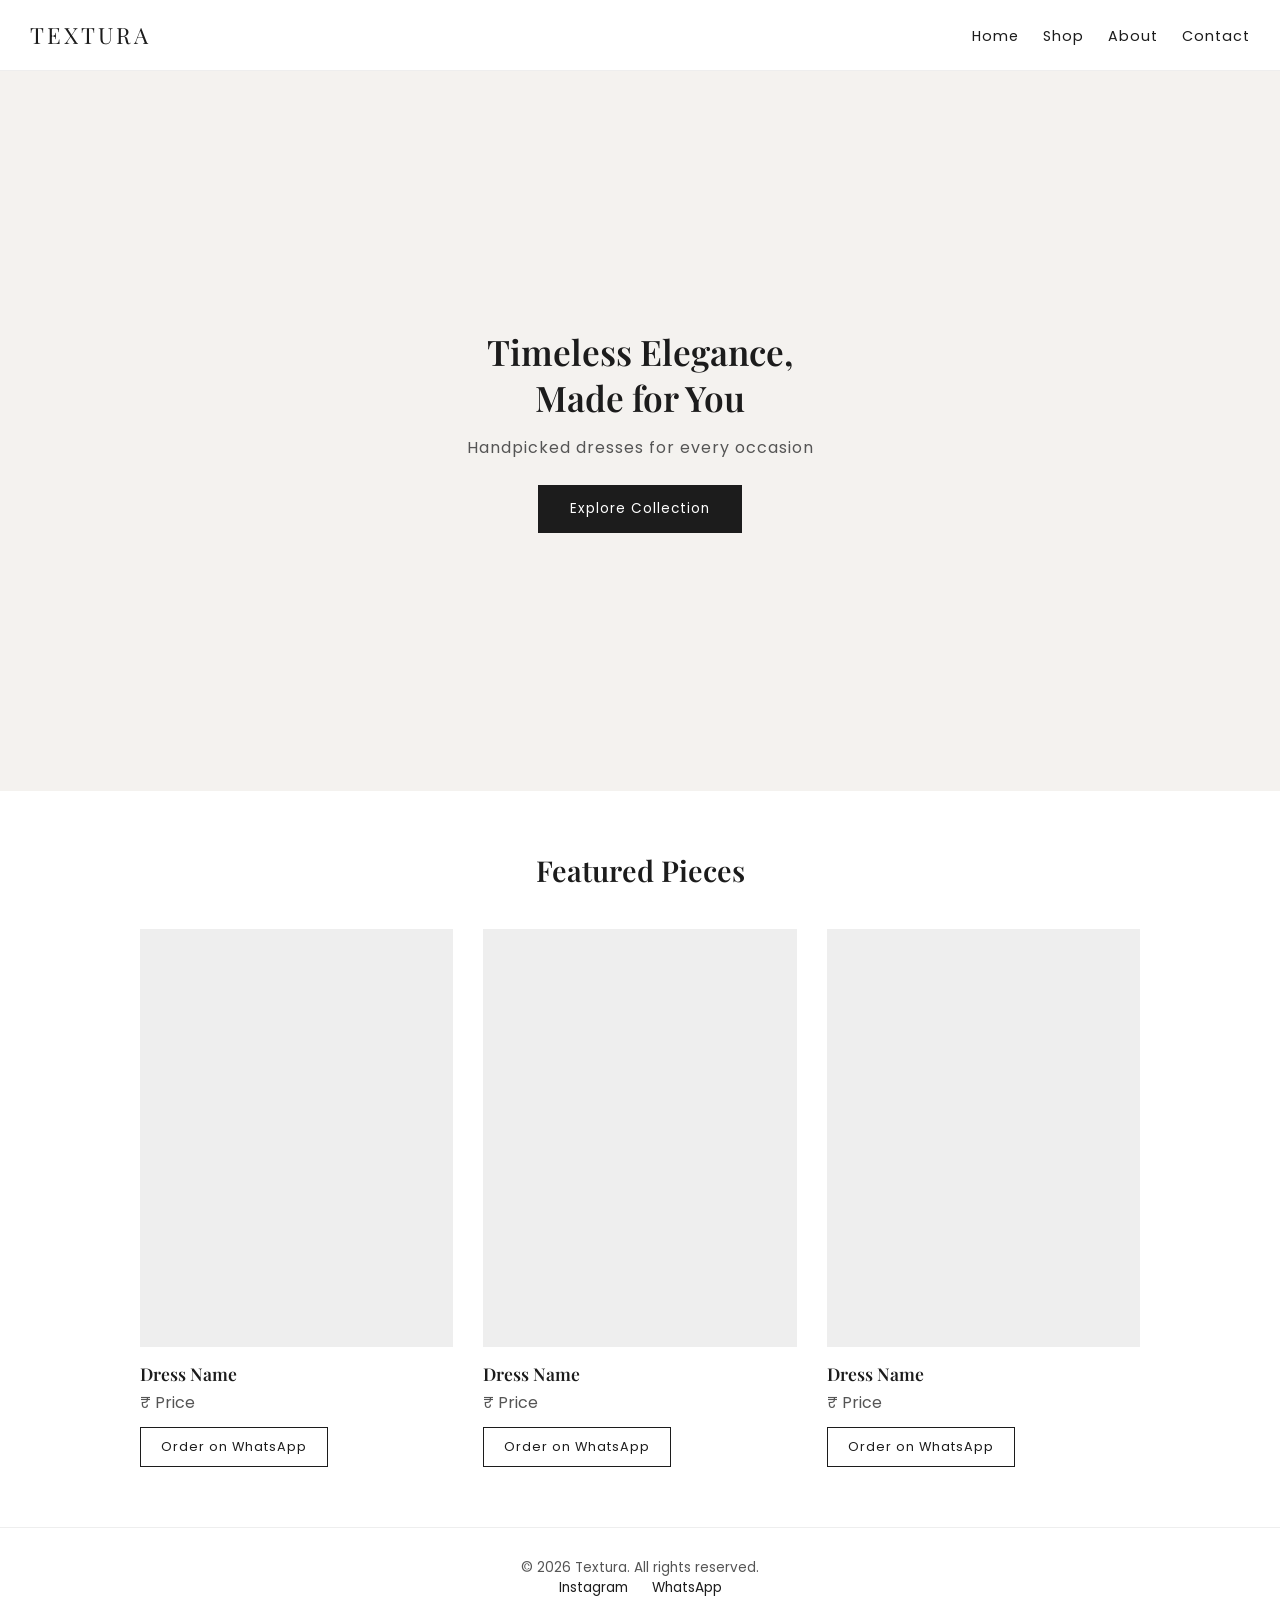
<file: index.html>
<!DOCTYPE html>
<html lang="en">
<head>
<meta charset="UTF-8">
<meta name="viewport" content="width=device-width, initial-scale=1.0">
<title>Textura | Couture Dresses</title>
<link href="https://fonts.googleapis.com/css2?family=Playfair+Display:wght@400;600&family=Poppins:wght@300;400;500&display=swap" rel="stylesheet">
<link rel="stylesheet" href="style.css">
</head>
<body>

  <header class="navbar">
    <div class="logo">TEXTURA</div>
    <nav>
      <a href="index.html">Home</a>
      <a href="shop.html">Shop</a>
      <a href="about.html">About</a>
      <a href="contact.html">Contact</a>
    </nav>
  </header>

  <section class="hero">
    <div class="hero-text">
      <h1>Timeless Elegance,<br>Made for You</h1>
      <p>Handpicked dresses for every occasion</p>
      <a href="shop.html" class="btn">Explore Collection</a>
    </div>
  </section>

  <section class="featured">
    <h2>Featured Pieces</h2>
    <div class="grid">

      <div class="card">
        <div class="img-placeholder"></div>
        <h3>Dress Name</h3>
        <p>₹ Price</p>
        <a href="https://wa.me/91XXXXXXXXXX?text=Hi!%20I'm%20interested%20in%20[Dress%20Name]" class="order-btn">Order on WhatsApp</a>
      </div>

      <div class="card">
        <div class="img-placeholder"></div>
        <h3>Dress Name</h3>
        <p>₹ Price</p>
        <a href="https://wa.me/91XXXXXXXXXX?text=Hi!%20I'm%20interested%20in%20[Dress%20Name]" class="order-btn">Order on WhatsApp</a>
      </div>

      <div class="card">
        <div class="img-placeholder"></div>
        <h3>Dress Name</h3>
        <p>₹ Price</p>
        <a href="https://wa.me/91XXXXXXXXXX?text=Hi!%20I'm%20interested%20in%20[Dress%20Name]" class="order-btn">Order on WhatsApp</a>
      </div>

    </div>
  </section>

  <footer>
    <p>&copy; 2026 Textura. All rights reserved.</p>
    <div class="socials">
      <a href="https://www.instagram.com/textura.__?igsi=azFkNnRjczhicDZ6">Instagram</a>
      <a href="#">WhatsApp</a>
    </div>
  </footer>

</body>
</html>
</file>
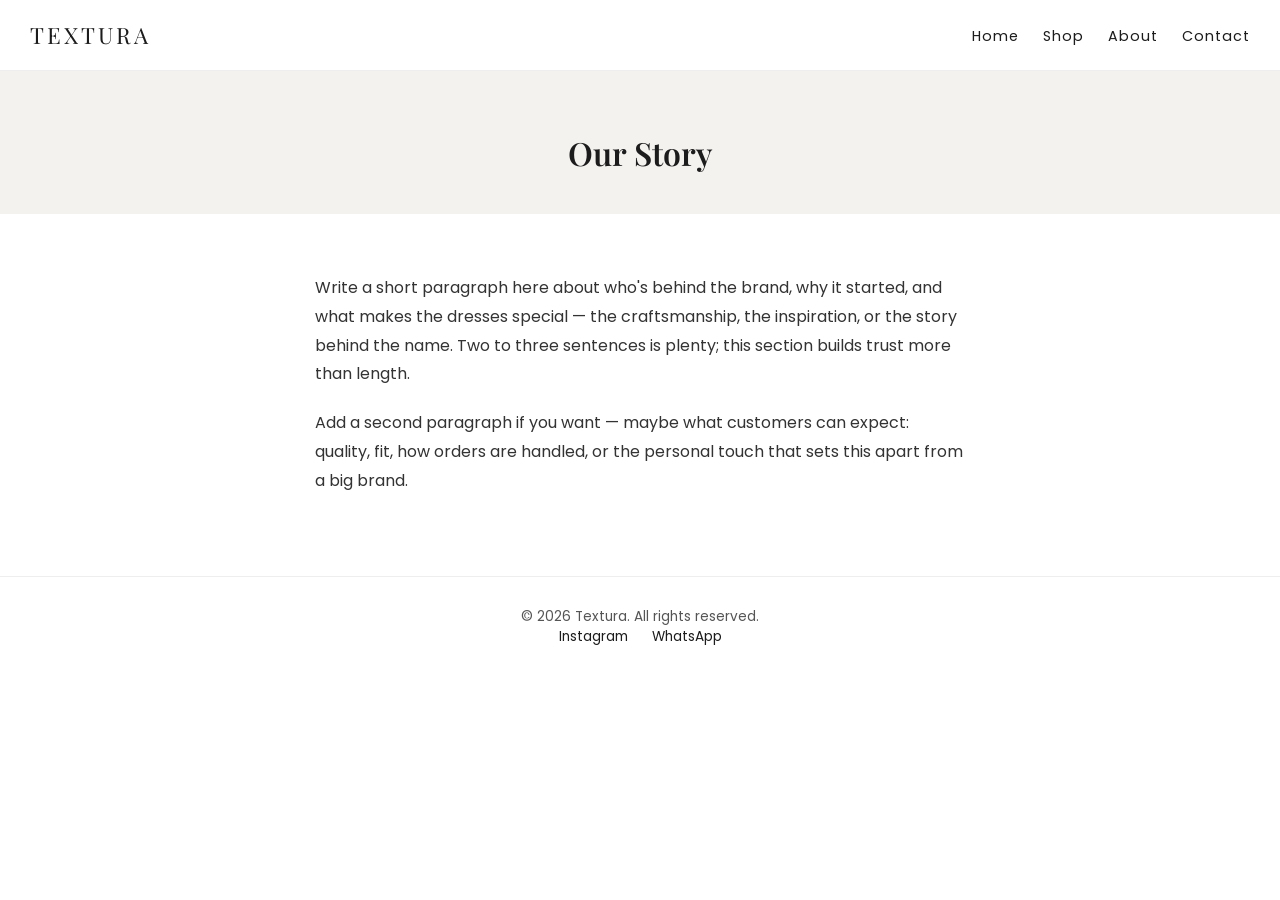
<file: about.html>
<!DOCTYPE html>
<html lang="en">
<head>
<meta charset="UTF-8">
<meta name="viewport" content="width=device-width, initial-scale=1.0">
<title>About | Textura</title>
<link href="https://fonts.googleapis.com/css2?family=Playfair+Display:wght@400;600&family=Poppins:wght@300;400;500&display=swap" rel="stylesheet">
<link rel="stylesheet" href="style.css">
</head>
<body>

  <header class="navbar">
    <div class="logo">TEXTURA</div>
    <nav>
      <a href="index.html">Home</a>
      <a href="shop.html">Shop</a>
      <a href="about.html">About</a>
      <a href="contact.html">Contact</a>
    </nav>
  </header>

  <section class="page-header">
    <h1>Our Story</h1>
  </section>

  <section class="about-content">
    <div class="about-text">
      <p>
        Write a short paragraph here about who's behind the brand, why it
        started, and what makes the dresses special — the craftsmanship,
        the inspiration, or the story behind the name. Two to three
        sentences is plenty; this section builds trust more than length.
      </p>
      <p>
        Add a second paragraph if you want — maybe what customers can
        expect: quality, fit, how orders are handled, or the personal
        touch that sets this apart from a big brand.
      </p>
    </div>
  </section>

  <footer>
    <p>&copy; 2026 Textura. All rights reserved.</p>
    <div class="socials">
      <a href="https://www.instagram.com/textura.__?igsi=azFkNnRjczhicDZ6">Instagram</a>
      <a href="#">WhatsApp</a>
    </div>
  </footer>

</body>
</html>
</file>
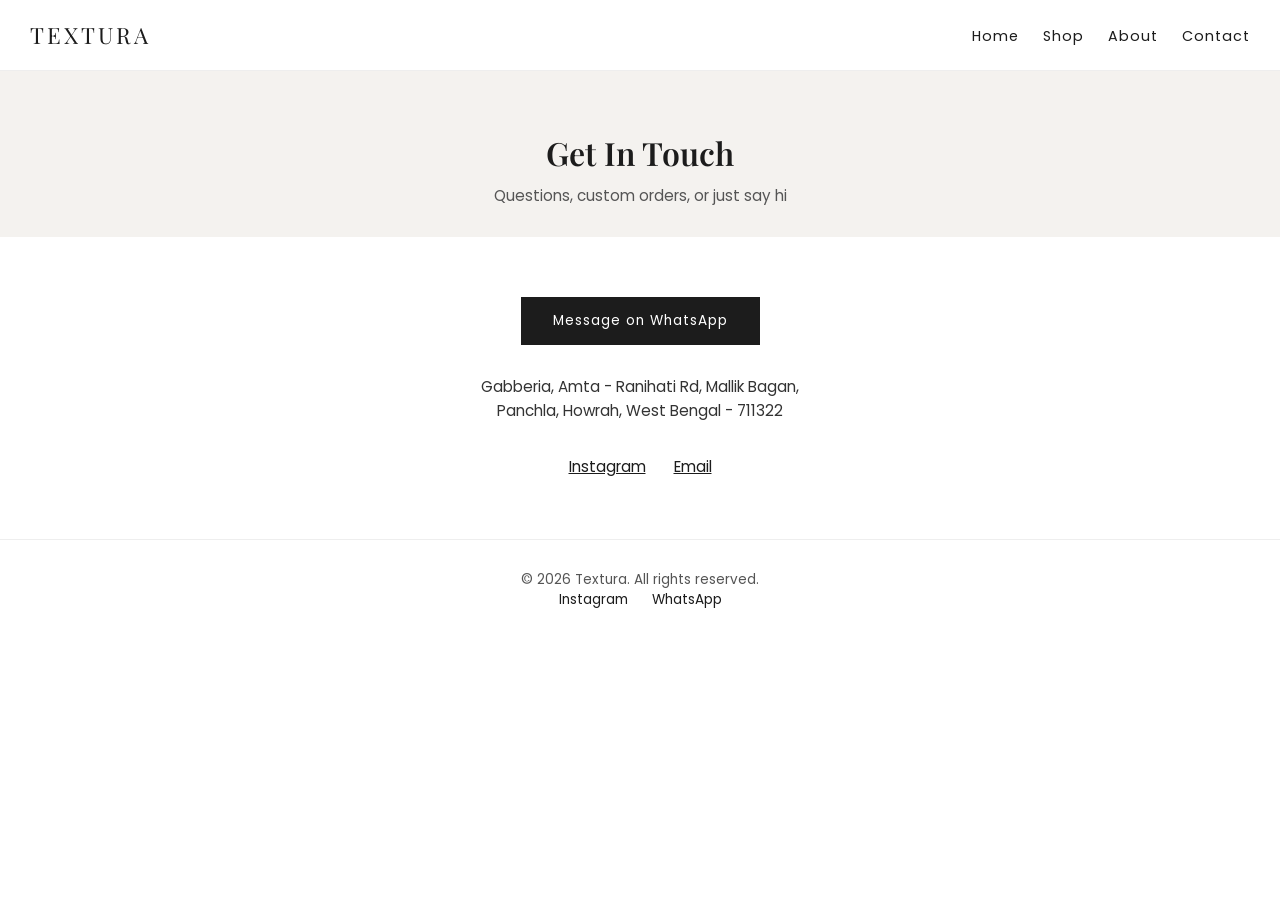
<file: contact.html>
<!DOCTYPE html>
<html lang="en">
<head>
<meta charset="UTF-8">
<meta name="viewport" content="width=device-width, initial-scale=1.0">
<title>Contact | Textura</title>
<link href="https://fonts.googleapis.com/css2?family=Playfair+Display:wght@400;600&family=Poppins:wght@300;400;500&display=swap" rel="stylesheet">
<link rel="stylesheet" href="style.css">
</head>
<body>

  <header class="navbar">
    <div class="logo">TEXTURA</div>
    <nav>
      <a href="index.html">Home</a>
      <a href="shop.html">Shop</a>
      <a href="about.html">About</a>
      <a href="contact.html">Contact</a>
    </nav>
  </header>

  <section class="page-header">
    <h1>Get In Touch</h1>
    <p>Questions, custom orders, or just say hi</p>
  </section>

  <section class="contact-content">
    <a href="https://wa.me/91XXXXXXXXXX" class="btn">Message on WhatsApp</a>
    <div class="address-block">
  <p>Gabberia, Amta - Ranihati Rd, Mallik Bagan,<br>
  Panchla, Howrah, West Bengal - 711322</p>
    </div>
    <div class="contact-links">
      <a href="https://www.instagram.com/textura.__?igsi=azFkNnRjczhicDZ6">Instagram</a>
      <a href="mailto:youremail@example.com">Email</a>
    </div>
  </section>

  <footer>
    <p>&copy; 2026 Textura. All rights reserved.</p>
    <div class="socials">
      <a href="https://www.instagram.com/textura.__?igsi=azFkNnRjczhicDZ6">Instagram</a>
      <a href="#">WhatsApp</a>
    </div>
  </footer>

</body>
</html>
</file>
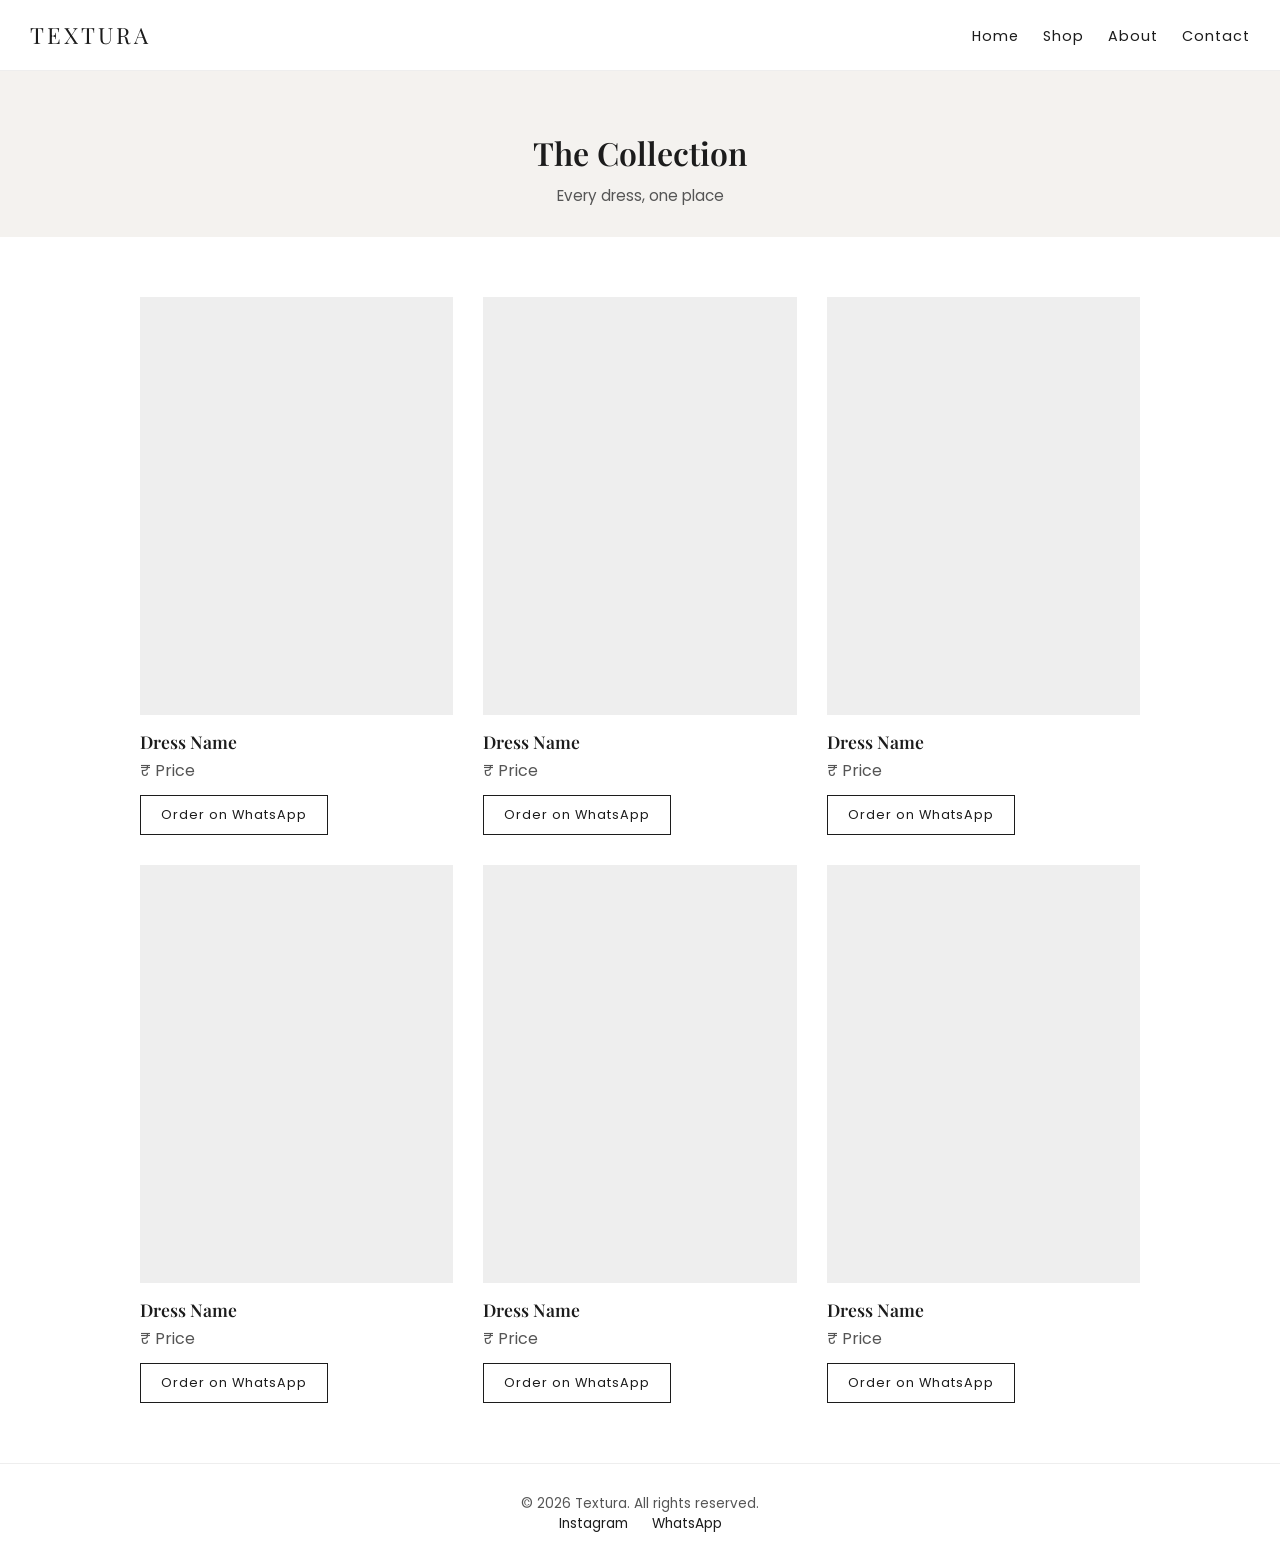
<file: shop.html>
<!DOCTYPE html>
<html lang="en">
<head>
<meta charset="UTF-8">
<meta name="viewport" content="width=device-width, initial-scale=1.0">
<title>Shop | Textura</title>
<link href="https://fonts.googleapis.com/css2?family=Playfair+Display:wght@400;600&family=Poppins:wght@300;400;500&display=swap" rel="stylesheet">
<link rel="stylesheet" href="style.css">
</head>
<body>

  <header class="navbar">
    <div class="logo">TEXTURA</div>
    <nav>
      <a href="index.html">Home</a>
      <a href="shop.html">Shop</a>
      <a href="about.html">About</a>
      <a href="contact.html">Contact</a>
    </nav>
  </header>

  <section class="page-header">
    <h1>The Collection</h1>
    <p>Every dress, one place</p>
  </section>

  <section class="featured">
    <div class="grid">

      <div class="card">
        <div class="img-placeholder"></div>
        <h3>Dress Name</h3>
        <p>₹ Price</p>
        <a href="https://wa.me/91XXXXXXXXXX?text=Hi!%20I'm%20interested%20in%20[Dress%20Name]" class="order-btn">Order on WhatsApp</a>
      </div>

      <div class="card">
        <div class="img-placeholder"></div>
        <h3>Dress Name</h3>
        <p>₹ Price</p>
        <a href="https://wa.me/91XXXXXXXXXX?text=Hi!%20I'm%20interested%20in%20[Dress%20Name]" class="order-btn">Order on WhatsApp</a>
      </div>

      <div class="card">
        <div class="img-placeholder"></div>
        <h3>Dress Name</h3>
        <p>₹ Price</p>
        <a href="https://wa.me/91XXXXXXXXXX?text=Hi!%20I'm%20interested%20in%20[Dress%20Name]" class="order-btn">Order on WhatsApp</a>
      </div>

      <div class="card">
        <div class="img-placeholder"></div>
        <h3>Dress Name</h3>
        <p>₹ Price</p>
        <a href="https://wa.me/91XXXXXXXXXX?text=Hi!%20I'm%20interested%20in%20[Dress%20Name]" class="order-btn">Order on WhatsApp</a>
      </div>

      <div class="card">
        <div class="img-placeholder"></div>
        <h3>Dress Name</h3>
        <p>₹ Price</p>
        <a href="https://wa.me/91XXXXXXXXXX?text=Hi!%20I'm%20interested%20in%20[Dress%20Name]" class="order-btn">Order on WhatsApp</a>
      </div>

      <div class="card">
        <div class="img-placeholder"></div>
        <h3>Dress Name</h3>
        <p>₹ Price</p>
        <a href="https://wa.me/91XXXXXXXXXX?text=Hi!%20I'm%20interested%20in%20[Dress%20Name]" class="order-btn">Order on WhatsApp</a>
      </div>

    </div>
  </section>

  <footer>
    <p>&copy; 2026 Textura. All rights reserved.</p>
    <div class="socials">
      <a href="https://www.instagram.com/textura.__?igsi=azFkNnRjczhicDZ6">Instagram</a>
      <a href="#">WhatsApp</a>
    </div>
  </footer>

</body>
</html>
</file>
<file: style.css>
* {
  margin: 0;
  padding: 0;
  box-sizing: border-box;
}

body {
  font-family: 'Poppins', sans-serif;
  color: #1c1c1c;
  background: #ffffff;
}

h1, h2, h3 {
  font-family: 'Playfair Display', serif;
  font-weight: 600;
}

/* Navbar */
.navbar {
  display: flex;
  justify-content: space-between;
  align-items: center;
  padding: 20px 30px;
  border-bottom: 1px solid #eee;
}

.logo {
  font-family: 'Playfair Display', serif;
  font-size: 1.4rem;
  letter-spacing: 3px;
}

.navbar nav a {
  margin-left: 20px;
  text-decoration: none;
  color: #1c1c1c;
  font-size: 0.9rem;
  letter-spacing: 1px;
}

/* Hero */
.hero {
  height: 80vh;
  background: #f4f2ef;
  display: flex;
  align-items: center;
  justify-content: center;
  text-align: center;
  padding: 20px;
}

.hero-text h1 {
  font-size: 2.2rem;
  line-height: 1.3;
  margin-bottom: 15px;
}

.hero-text p {
  font-size: 1rem;
  color: #555;
  margin-bottom: 25px;
  letter-spacing: 1px;
}

.btn {
  display: inline-block;
  padding: 14px 32px;
  background: #1c1c1c;
  color: #fff;
  text-decoration: none;
  letter-spacing: 1px;
  font-size: 0.85rem;
  transition: 0.3s;
}

.btn:hover {
  background: #444;
}

/* Featured */
.featured {
  padding: 60px 20px;
  text-align: center;
}

.featured h2 {
  font-size: 1.8rem;
  margin-bottom: 40px;
}

.grid {
  display: grid;
  grid-template-columns: 1fr;
  gap: 30px;
  max-width: 1000px;
  margin: 0 auto;
}

@media (min-width: 700px) {
  .grid {
    grid-template-columns: repeat(3, 1fr);
  }
}

.card {
  text-align: left;
}

.img-placeholder {
  width: 100%;
  aspect-ratio: 3/4;
  background: #eee;
  margin-bottom: 15px;
}

.card h3 {
  font-size: 1.1rem;
  margin-bottom: 5px;
}

.card p {
  color: #555;
  margin-bottom: 12px;
}

.order-btn {
  display: inline-block;
  padding: 10px 20px;
  border: 1px solid #1c1c1c;
  color: #1c1c1c;
  text-decoration: none;
  font-size: 0.8rem;
  letter-spacing: 1px;
  transition: 0.3s;
}

.order-btn:hover {
  background: #1c1c1c;
  color: #fff;
}
* {
  margin: 0;
  padding: 0;
  box-sizing: border-box;
}

body {
  font-family: 'Poppins', sans-serif;
  color: #1c1c1c;
  background: #ffffff;
}

h1, h2, h3 {
  font-family: 'Playfair Display', serif;
  font-weight: 600;
}

/* Navbar */
.navbar {
  display: flex;
  justify-content: space-between;
  align-items: center;
  padding: 20px 30px;
  border-bottom: 1px solid #eee;
}

.logo {
  font-family: 'Playfair Display', serif;
  font-size: 1.4rem;
  letter-spacing: 3px;
}

.navbar nav a {
  margin-left: 20px;
  text-decoration: none;
  color: #1c1c1c;
  font-size: 0.9rem;
  letter-spacing: 1px;
}

/* Hero */
.hero {
  height: 80vh;
  background: #f4f2ef;
  display: flex;
  align-items: center;
  justify-content: center;
  text-align: center;
  padding: 20px;
}

.hero-text h1 {
  font-size: 2.2rem;
  line-height: 1.3;
  margin-bottom: 15px;
}

.hero-text p {
  font-size: 1rem;
  color: #555;
  margin-bottom: 25px;
  letter-spacing: 1px;
}

.btn {
  display: inline-block;
  padding: 14px 32px;
  background: #1c1c1c;
  color: #fff;
  text-decoration: none;
  letter-spacing: 1px;
  font-size: 0.85rem;
  transition: 0.3s;
}

.btn:hover {
  background: #444;
}

/* Featured */
.featured {
  padding: 60px 20px;
  text-align: center;
}

.featured h2 {
  font-size: 1.8rem;
  margin-bottom: 40px;
}

.grid {
  display: grid;
  grid-template-columns: 1fr;
  gap: 30px;
  max-width: 1000px;
  margin: 0 auto;
}

@media (min-width: 700px) {
  .grid {
    grid-template-columns: repeat(3, 1fr);
  }
}

.card {
  text-align: left;
}

.img-placeholder {
  width: 100%;
  aspect-ratio: 3/4;
  background: #eee;
  margin-bottom: 15px;
}

.card h3 {
  font-size: 1.1rem;
  margin-bottom: 5px;
}

.card p {
  color: #555;
  margin-bottom: 12px;
}

.order-btn {
  display: inline-block;
  padding: 10px 20px;
  border: 1px solid #1c1c1c;
  color: #1c1c1c;
  text-decoration: none;
  font-size: 0.8rem;
  letter-spacing: 1px;
  transition: 0.3s;
}

.order-btn:hover {
  background: #1c1c1c;
  color: #fff;
}

/* Page header (used on Shop/About/Contact) */
.page-header {
  padding: 60px 20px 30px;
  text-align: center;
  background: #f4f2ef;
}

.page-header h1 {
  font-size: 2rem;
  margin-bottom: 10px;
}

.page-header p {
  color: #555;
  font-size: 0.95rem;
}

/* About page */
.about-content {
  max-width: 700px;
  margin: 0 auto;
  padding: 60px 25px;
}

.about-text p {
  font-size: 1rem;
  line-height: 1.8;
  color: #333;
  margin-bottom: 20px;
}

/* Contact page */
.contact-content {
  text-align: center;
  padding: 60px 20px;
}
.address-block {
  margin: 30px 0;
  font-size: 0.95rem;
  color: #333;
  line-height: 1.6;
}

.contact-links {
  margin-top: 25px;
}

.contact-links a {
  margin: 0 12px;
  color: #1c1c1c;
  text-decoration: underline;
  font-size: 0.95rem;
}

/* Footer */
footer {
  padding: 30px 20px;
  text-align: center;
  border-top: 1px solid #eee;
  font-size: 0.85rem;
  color: #555;
}

.socials a {
  margin: 0 10px;
  color: #1c1c1c;
  text-decoration: none;
}

/* Footer */
footer {
  padding: 30px 20px;
  text-align: center;
  border-top: 1px solid #eee;
  font-size: 0.85rem;
  color: #555;
}

.socials a {
  margin: 0 10px;
  color: #1c1c1c;
  text-decoration: none;
}
</file>
